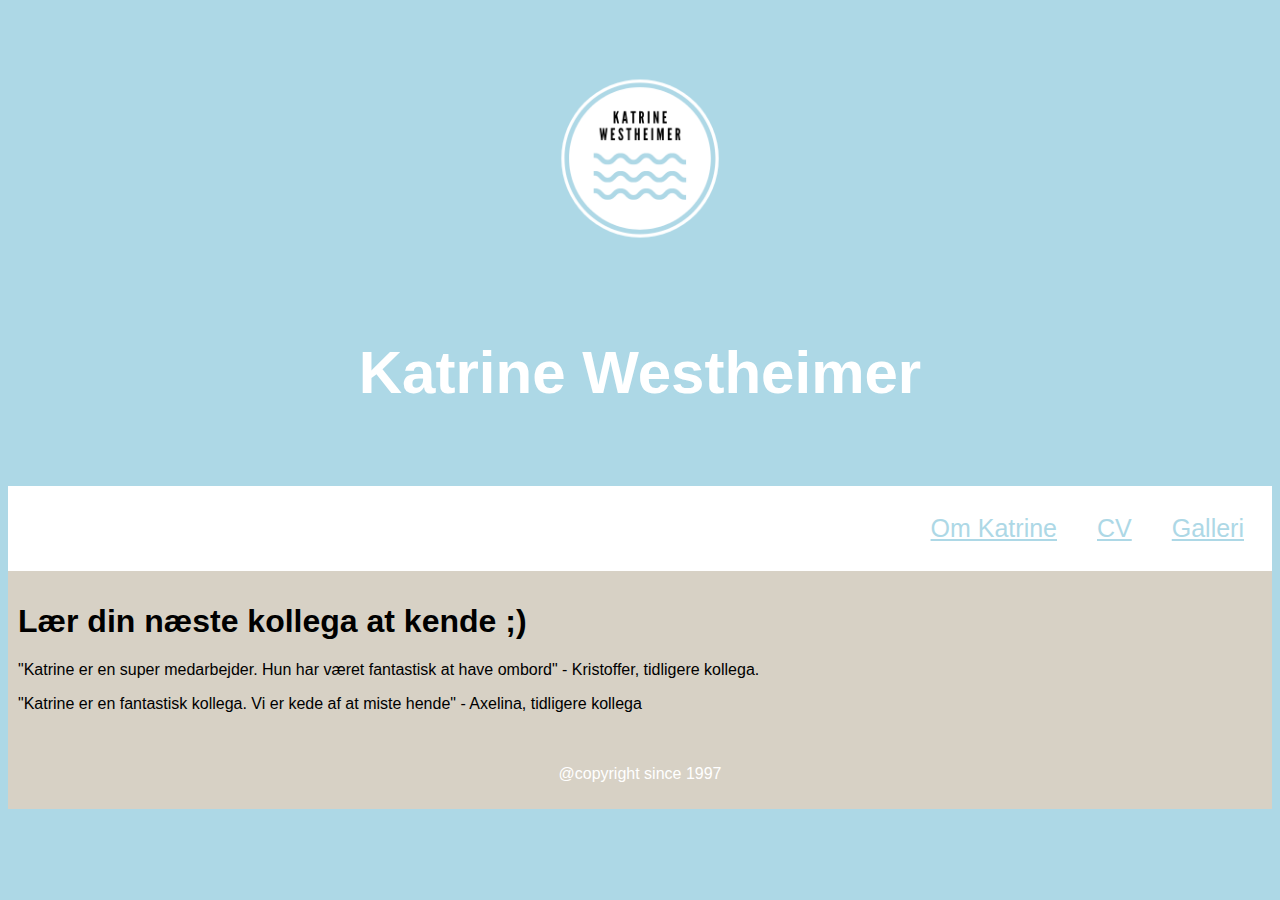
<file: index.html>
<!DOCTYPE html>
<html lang="en">

<head>
              <title> Katrine Westheimer</title>
              <meta charset="utf-8">
              <meta name="viewport" content="width=device-width, initial-scale=1">
              <link rel="stylesheet" href="CSS/stylesheet.css">
              


</head>

<body>

              <header>
                            <img src="Visuals/Katrine logo.png" alt="Katrine"
                                          style="width: 20%;height:20%;">
                                       
                            <h2>Katrine Westheimer</h2>
              </header>

           
                            <nav>
                                <div class="topnav">
                                    <ul>
                                        
                                        <li><a href="gallery.html">Galleri</a></li>
                                        <li><a href="cv.html">CV</a></li>
                                        <li><a href="about.html">Om Katrine</a></li>
                                    </ul>
                                </div>         
                            </nav>
              <section>
                            <article>
                                          <h1>Lær din næste kollega at kende ;)</h1>
                                          <p> "Katrine er en super medarbejder. Hun har været fantastisk at have ombord" - Kristoffer, tidligere kollega.</p>
                                          <p>"Katrine er en fantastisk kollega. Vi er kede af at miste hende" - Axelina, tidligere kollega</p>
                            </article>
              </section>

              <footer>
                            <p>@copyright since 1997</p>
              </footer>

</body>

</html>
</file>
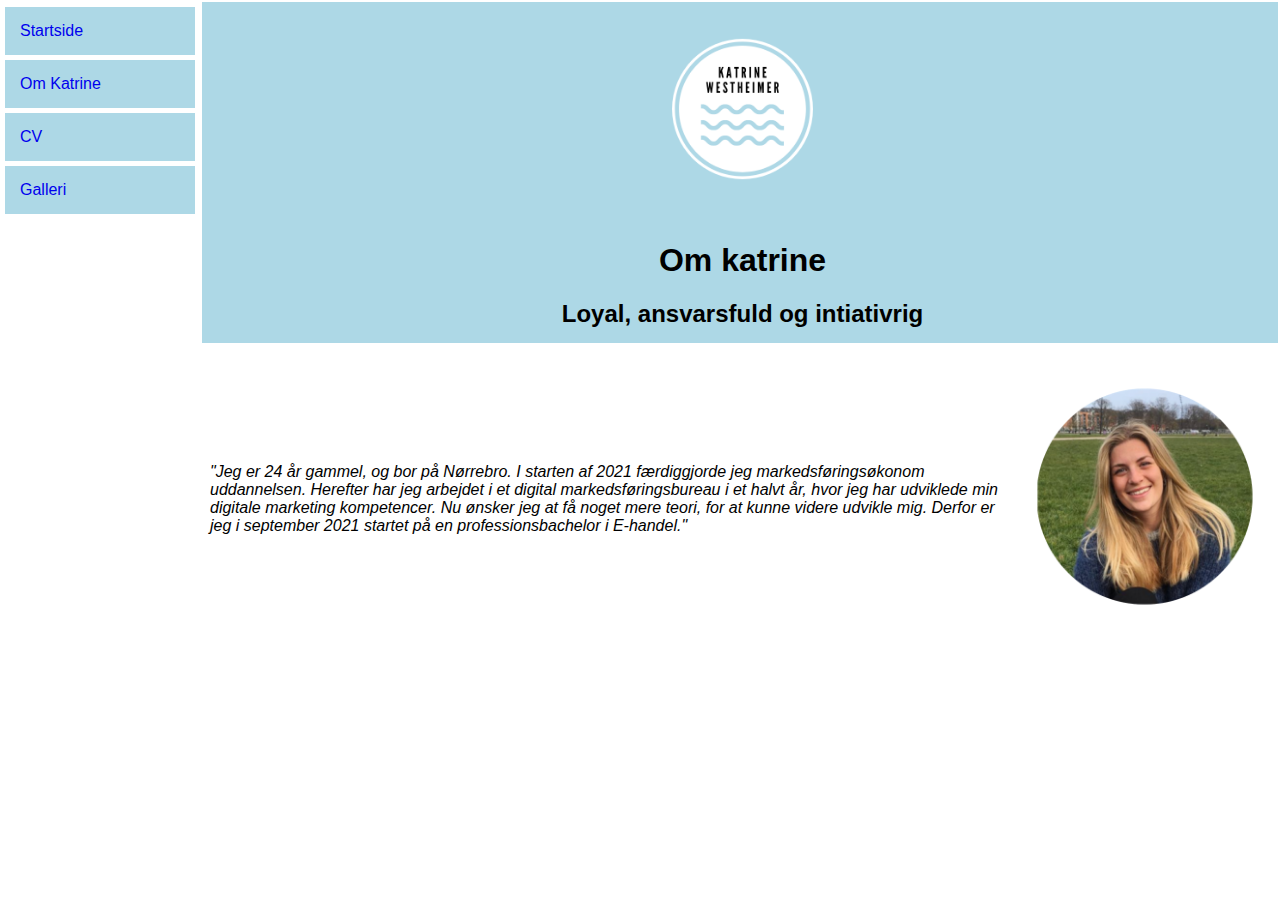
<file: about.html>
<!DOCTYPE html>
<html lang="en">

<head>
              <title>Om Katrine </title>
              <meta charset="utf-8">
              <meta name="viewport" content="width=device-width, initial-scale=1">
              <link rel="stylesheet" href="CSS/stylesheet-subpages.css">


</head>

<body>

              <div class="sidenav">
                            <a href="index.html">Startside</a>
                            <a href="about.html">Om Katrine</a>
                            <a href="cv.html">CV</a>
                            <a href="gallery.html">Galleri</a>
              </div>

              <header>
                <div class="header">
                              <center><img src="Visuals/Katrine logo.png"
                                                          alt="logo" style="width:20%">
                              </center>
                              <h1> Om katrine</h1>
                        
                              <h2 style="padding-bottom: 15px;">Loyal, ansvarsfuld og intiativrig</h2>
                          
                             
                </div>
              </header>

             
              <div class="body-section">
                <table style="width: 100%;">
                              <tr>
                                            <td>"Jeg er 24 år gammel, og bor på Nørrebro. I starten af 2021 færdiggjorde jeg markedsføringsøkonom uddannelsen. Herefter har jeg arbejdet i et digital markedsføringsbureau i et halvt år, hvor jeg har udviklede min digitale marketing kompetencer. Nu ønsker jeg at få noget mere teori, for at kunne videre udvikle mig. Derfor er jeg i september 2021 startet på en professionsbachelor i E-handel."</td>
                                            <td class="alignRight">
                                              <img src="Visuals/rund kat.png"
                                              alt="logo" style="width:100%"</td>
                </table>
               
              </div>


</body>

</html>
</file>
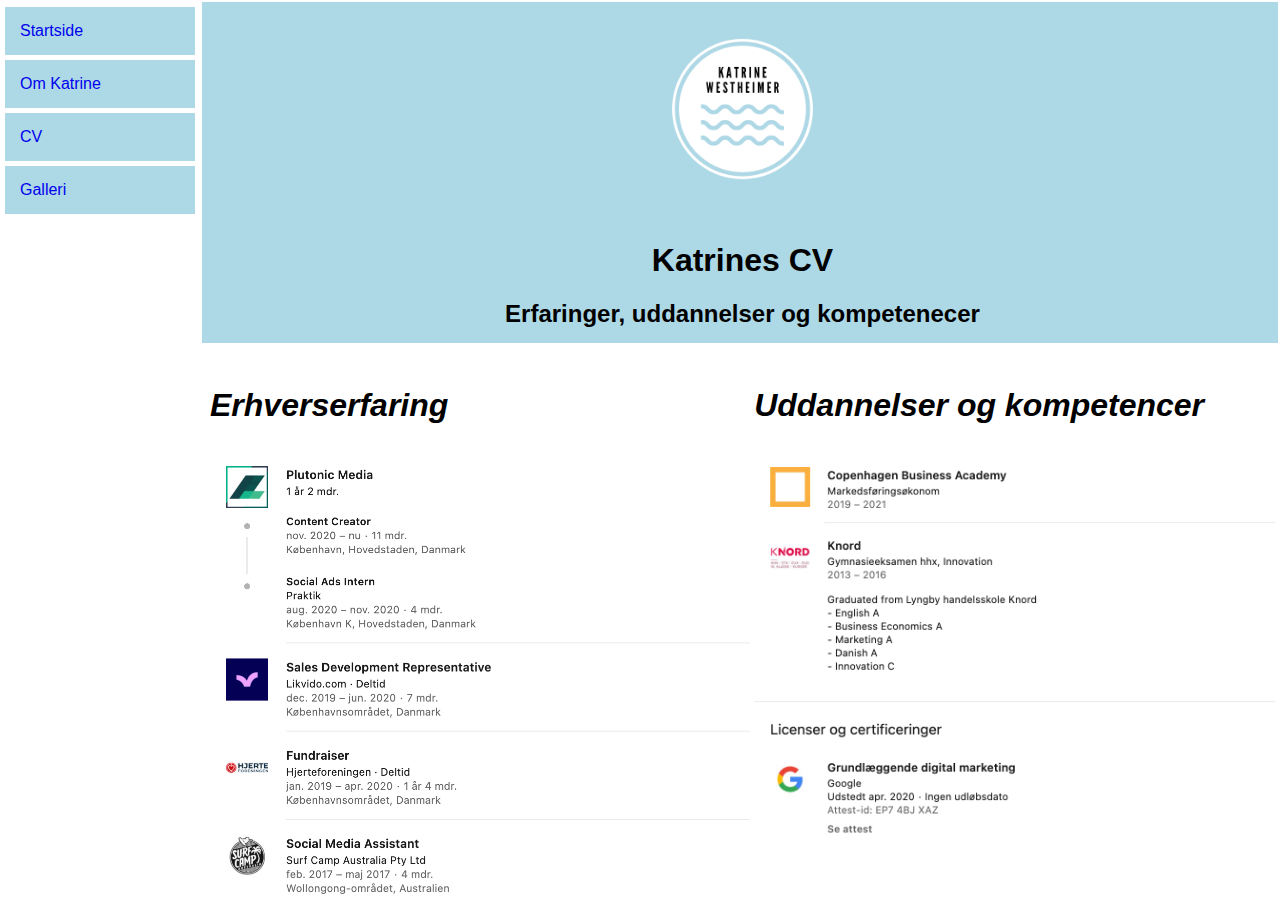
<file: cv.html>
<!DOCTYPE html>
<html lang="en">

<head>
              <title>Join the movement now </title>
              <meta charset="utf-8">
              <meta name="viewport" content="width=device-width, initial-scale=1">
              <link rel="stylesheet" href="CSS/stylesheet-subpages.css">
</head>

<body>

              <div class="sidenav">
                            
                            <a href="index.html">Startside</a>
                            <a href="about.html">Om Katrine</a>
                            <a href="cv.html">CV</a>
                            <a href="gallery.html">Galleri</a>
              </div>

              <header>
                            <div class="header">
                                          <center><img src="Visuals/Katrine logo.png"
                                                                      alt="corona street fashion" style="width:20%">
                                          </center>
                                          <h1> Katrines CV</h1>
                                          <h2 style="padding-bottom: 15px;"> Erfaringer, uddannelser og kompetenecer</h2>
                                         
                            </div>
              </header>
              <div class="body-section">
                            <table style="width: 100%;">
                                          <tr>
                                                        <td>
                                                            <h1> Erhverserfaring </h1> 
                                                            
                                                            <img src="Visuals/Skærm 1.png" style="width: 100%;""
                                                            
                                                            
                                                            ipsum dolor sit
                                                                      amet consectetur adipisicing elit.
                                                                      Nulla obcaecati optio autem, eius
                                                                      quaerat totam exercitationem
                                                                      accusamus, commodi ipsum neque
                                                                      fugiat temporibus nobis earum
                                                                      impedit eligendi nostrum. Quaerat,
                                                                      natus amet. Lorem ipsum dolor, sit
                                                                      amet consectetur adipisicing elit.
                                                                      Dolorem, expedita nobis! Soluta
                                                                      quaerat aliquam dolorum harum, vitae
                                                                      explicabo, reiciendis exercitationem
                                                                      asperiores quia accusantium odio
                                                                      rerum numquam perferendis quos
                                                                      repellat pariatur!</td>
                                                        <td class="alignRight"> 
                                                            <h1> Uddannelser og kompetencer </h1> 
                                                            <img src="Visuals/Skærm 2.png" style="width: 100%;""
                                                         
                                                                      ipsum dolor sit amet, consectetur
                                                                      adipisicing elit. Corporis quidem
                                                                      ratione amet mollitia ipsa quia vero
                                                                      corrupti impedit autem excepturi.
                                                                      Consequatur voluptatum dolores ex
                                                                      iste ratione architecto, fuga
                                                                      reprehenderit! Voluptatibus. Lorem
                                                                      ipsum, dolor sit amet consectetur
                                                                      adipisicing elit. Non repellendus
                                                                      blanditiis odio at alias tempora
                                                                      aperiam sint architecto expedita!
                                                                      Optio et ipsum culpa vel reiciendis
                                                                      dignissimos saepe, repellat amet
                                                                      quis.</td>
                            </table>
                           
              </div>







</body>

</html>
</file>
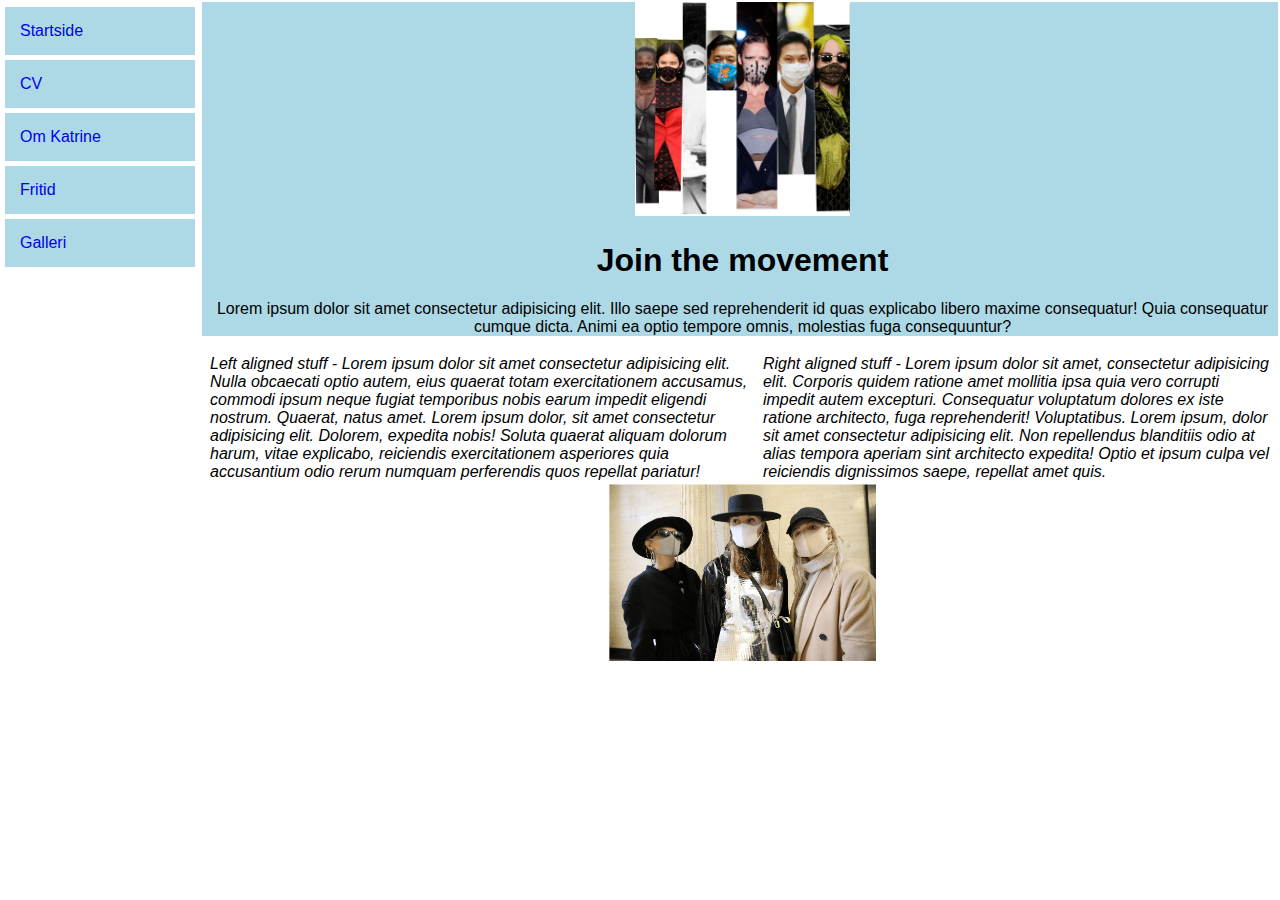
<file: fritid..html>
<!DOCTYPE html>
<html lang="en">

<head>
              <title>Join the movement</title>
              <meta charset="utf-8">
              <meta name="viewport" content="width=device-width, initial-scale=1">
              <link rel="stylesheet" href="CSS/stylesheet-subpages.css">
</head>

<body>

              <div class="sidenav">
                            
                            <a href="index.html">Startside</a>
                            <a href="cv.html">CV</a>
                            <a href="about.html">Om Katrine</a>
                            <a href="fritid..html">Fritid</a>
                            <a href="gallery.html">Galleri</a>
              </div>

              <header>
                            <div class="header">
                                          <center><img src="Visuals/article-herobanner.png"
                                                                      alt="corona street fashion" style="width:20%">
                                          </center>
                                          <h1>Join the movement</h1>
                                          <p>Lorem ipsum dolor sit amet consectetur adipisicing elit. Illo
                                                        saepe sed
                                                        reprehenderit id
                                                        quas explicabo libero maxime consequatur! Quia
                                                        consequatur
                                                        cumque dicta. Animi
                                                        ea optio tempore omnis, molestias fuga
                                                        consequuntur?</p>
                            </div>
              </header>
              <div class="body-section">
                            <table style="width: 100%;">
                                          <tr>
                                                        <td>Left aligned stuff - Lorem ipsum dolor sit
                                                                      amet consectetur adipisicing elit.
                                                                      Nulla obcaecati optio autem, eius
                                                                      quaerat totam exercitationem
                                                                      accusamus, commodi ipsum neque
                                                                      fugiat temporibus nobis earum
                                                                      impedit eligendi nostrum. Quaerat,
                                                                      natus amet. Lorem ipsum dolor, sit
                                                                      amet consectetur adipisicing elit.
                                                                      Dolorem, expedita nobis! Soluta
                                                                      quaerat aliquam dolorum harum, vitae
                                                                      explicabo, reiciendis exercitationem
                                                                      asperiores quia accusantium odio
                                                                      rerum numquam perferendis quos
                                                                      repellat pariatur!</td>
                                                        <td class="alignRight">Right aligned stuff - Lorem
                                                                      ipsum dolor sit amet, consectetur
                                                                      adipisicing elit. Corporis quidem
                                                                      ratione amet mollitia ipsa quia vero
                                                                      corrupti impedit autem excepturi.
                                                                      Consequatur voluptatum dolores ex
                                                                      iste ratione architecto, fuga
                                                                      reprehenderit! Voluptatibus. Lorem
                                                                      ipsum, dolor sit amet consectetur
                                                                      adipisicing elit. Non repellendus
                                                                      blanditiis odio at alias tempora
                                                                      aperiam sint architecto expedita!
                                                                      Optio et ipsum culpa vel reiciendis
                                                                      dignissimos saepe, repellat amet
                                                                      quis.</td>
                            </table>
                            <center><img src="Visuals/article-banner.png" alt="corona street fashion"
                                                        style="width:25%">
                            </center>
              </div>







</body>

</html>
</file>
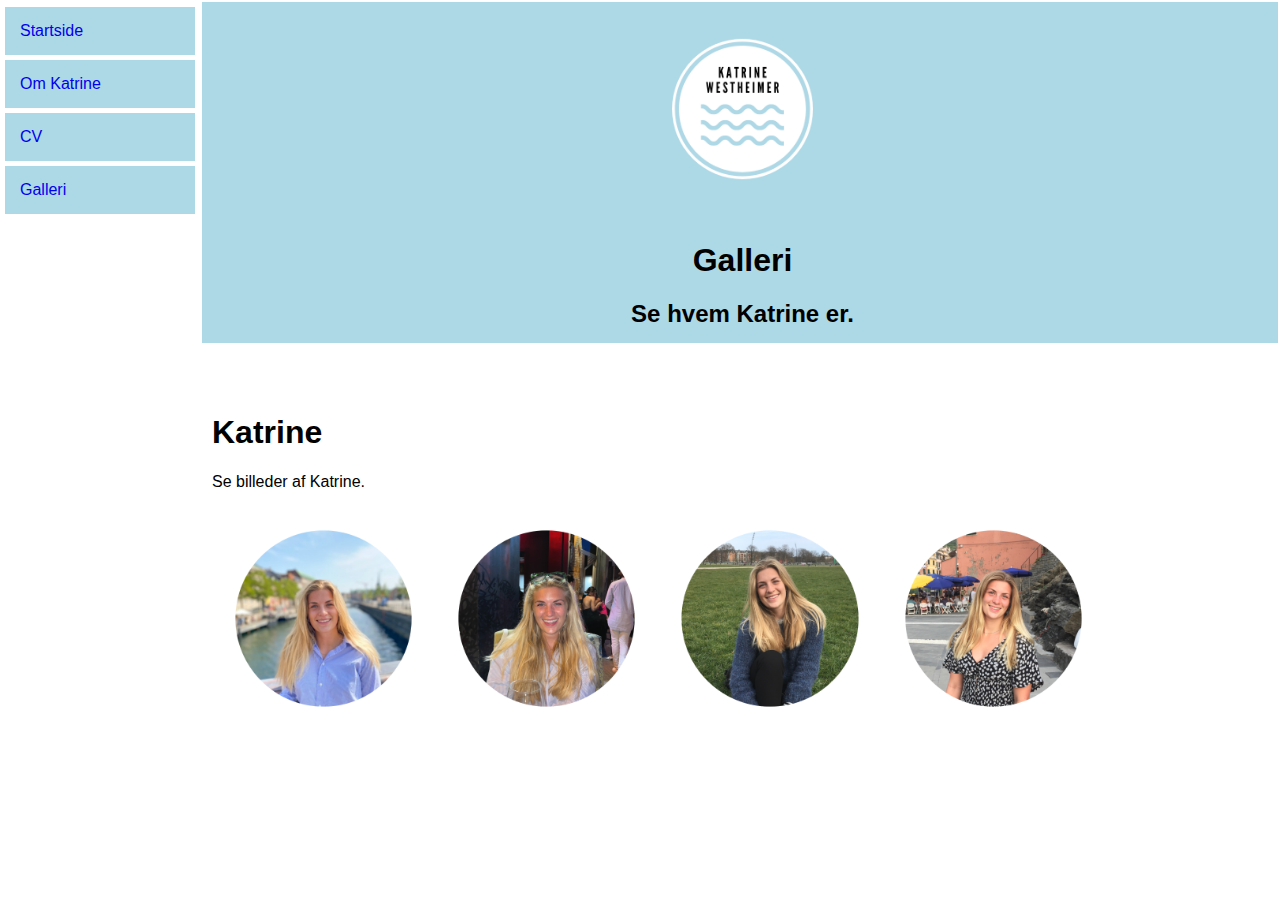
<file: gallery.html>
<!DOCTYPE html>
<html lang="en">

<head>
              <title>Galleri
              </title>
              <meta charset="utf-8">
              <meta name="viewport" content="width=device-width, initial-scale=1">
              <link rel="stylesheet" href="CSS/stylesheet-subpages.css">


</head>

<body>

              <div class="sidenav">
                            <a href="index.html">Startside</a>
                            <a href="about.html">Om Katrine</a>
                            <a href="cv.html">CV</a>
                            <a href="gallery.html">Galleri</a>
              </div>

              <header>
                <div class="header">
                              <center><img src="Visuals/Katrine logo.png"
                                                          style="width:20%">
                              </center>
                              <h1> Galleri</h1>
                              <h2 style="padding-bottom: 15px;"> Se hvem Katrine er. </h2>
                             
               </div>
  </header>

              <div class="content">
                            <h1>Katrine</h2>
                                          <p>Se billeder af Katrine. 
                                          </p>
                                      


                                          <div class="row">
                                                        <div class="column">
                                                                      <img src="Visuals/3.png"    
                                                                                    style="width:100%">
                                                                                  
                                                                                
                                                        </div>
                                                        <div class="column">
                                                                      <img src="Visuals/4.png"
                                                                                    style="width:100%">
                                                        </div>
                                                        <div class="column">
                                                                      <img src="Visuals/5.png"
                                                                                   
                                                                                    style="width:100%">
                                                        </div>
                                                        <div class="column">
                                                                      <img src="Visuals/6.png"
                                                                    
                                                                                    style="width:100%">
                                                        </div>
                                          </div>
                                       
                                      
              </div>


</body>

</html>
</file>
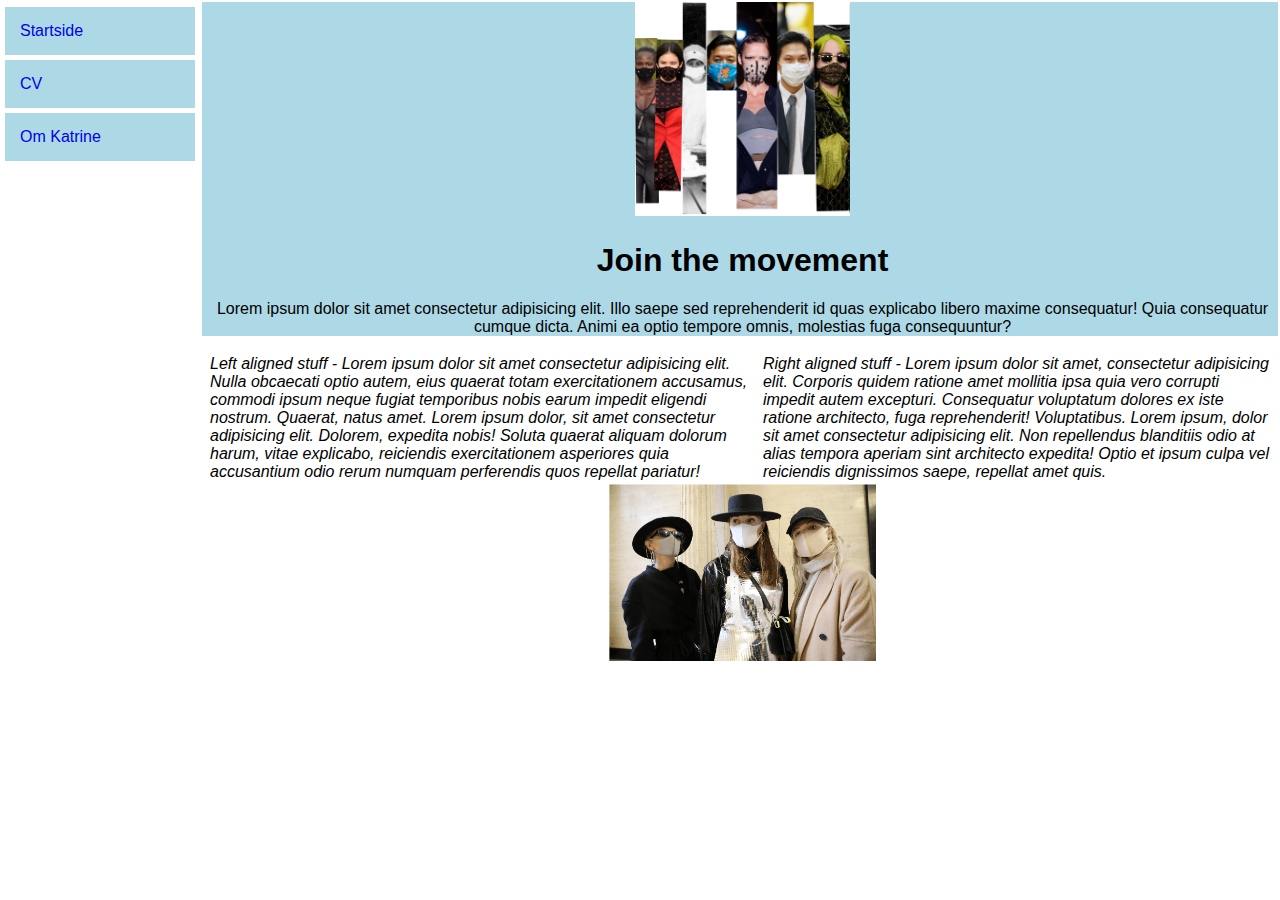
<file: news.html>
<!DOCTYPE html>
<html lang="en">

<head>
              <title>Join the movement</title>
              <meta charset="utf-8">
              <meta name="viewport" content="width=device-width, initial-scale=1">
              <link rel="stylesheet" href="CSS/stylesheet-subpages.css">
</head>

<body>

              <div class="sidenav">
                            
                            <a href="index.html">Startside</a>
                            <a href="cv.html">CV</a>
                            <a href="about.html">Om Katrine</a>
                
              </div>

              <header>
                            <div class="header">
                                          <center><img src="Visuals/article-herobanner.png"
                                                                      alt="corona street fashion" style="width:20%">
                                          </center>
                                          <h1>Join the movement</h1>
                                          <p>Lorem ipsum dolor sit amet consectetur adipisicing elit. Illo
                                                        saepe sed
                                                        reprehenderit id
                                                        quas explicabo libero maxime consequatur! Quia
                                                        consequatur
                                                        cumque dicta. Animi
                                                        ea optio tempore omnis, molestias fuga
                                                        consequuntur?</p>
                            </div>
              </header>
              <div class="body-section">
                            <table style="width: 100%;">
                                          <tr>
                                                        <td>Left aligned stuff - Lorem ipsum dolor sit
                                                                      amet consectetur adipisicing elit.
                                                                      Nulla obcaecati optio autem, eius
                                                                      quaerat totam exercitationem
                                                                      accusamus, commodi ipsum neque
                                                                      fugiat temporibus nobis earum
                                                                      impedit eligendi nostrum. Quaerat,
                                                                      natus amet. Lorem ipsum dolor, sit
                                                                      amet consectetur adipisicing elit.
                                                                      Dolorem, expedita nobis! Soluta
                                                                      quaerat aliquam dolorum harum, vitae
                                                                      explicabo, reiciendis exercitationem
                                                                      asperiores quia accusantium odio
                                                                      rerum numquam perferendis quos
                                                                      repellat pariatur!</td>
                                                        <td class="alignRight">Right aligned stuff - Lorem
                                                                      ipsum dolor sit amet, consectetur
                                                                      adipisicing elit. Corporis quidem
                                                                      ratione amet mollitia ipsa quia vero
                                                                      corrupti impedit autem excepturi.
                                                                      Consequatur voluptatum dolores ex
                                                                      iste ratione architecto, fuga
                                                                      reprehenderit! Voluptatibus. Lorem
                                                                      ipsum, dolor sit amet consectetur
                                                                      adipisicing elit. Non repellendus
                                                                      blanditiis odio at alias tempora
                                                                      aperiam sint architecto expedita!
                                                                      Optio et ipsum culpa vel reiciendis
                                                                      dignissimos saepe, repellat amet
                                                                      quis.</td>
                            </table>
                            <center><img src="Visuals/article-banner.png" alt="corona street fashion"
                                                        style="width:25%">
                            </center>
              </div>







</body>

</html>
</file>
<file: CSS/stylesheet.css>
<style>
              * {
                            box-sizing: border-box;
              }

              body {
                            font-family: Arial, Helvetica, sans-serif;
                            background-color:lightblue;
              }

              /* Style the header */
              header {
                            padding: 30px;
                            text-align: center;
                            font-size: 40px;
                            color: white;
                            font-family:  font-family: 'Crimson Text', serif;
              }

              ul {
                list-style-type: none;
                margin: 0;
                padding: 0;
                overflow: hidden;
                background-color:white;
                
              
              }
              
              li {
                float: right;
              }
              
              li a {
                display: block;
                padding: 20px;
                background-color:white;
                color: lightblue;
        
               }
              li a:hover {
            color: black;}              
                        


              /* Style the list inside the menu */
              nav ul {
                            list-style-type: none;
                            margin: 0;
                            padding: 0;
                            font-size: 25px;
                            display: block;
                            padding: 8px;
                            color: black
                      
                            
                        
            
              }

              /* Style the content */
              article {
                            -webkit-flex: 3;
                            -ms-flex: 3;
                            flex: 3;
                            background-color: #d7d1c5;
                            padding: 10px;
              }

              /* Style the footer */
              footer {
                            background-color:#d7d1c5;
                            padding: 10px;
                            text-align: center;
                            color: white;
              }

              /* Responsive layout - makes the menu and the content (inside the section) sit on top of each other instead of next to each other */
              @media (max-width: 600px) {
                            section {
                                          -webkit-flex-direction: column;
                                          flex-direction: column;
                            }
              }
</style>
</file>
<file: CSS/stylesheet-subpages.css>
<style>
* {
              box-sizing: border-box;
}

body {
              margin: 1px;
              padding: 1px;
              font-family: Arial, Helvetica, sans-serif;
              background-color:white;
              text-align: left;             
}

/* Style the side navigation */
.sidenav {
              
              height: 100%;
              width: 200px;
              position: fixed;
              z-index: 1;
              top: 100;
              left: 0;
              background-color: white;
              overflow-x: auto;
            
}


/* Side navigation links */
.sidenav a {
              color:black (226, 179, 179);
              padding: 15px;
              margin: 5px;
              text-decoration: none;
              display: block;
              font-size: 100%;
              background-color: lightblue;
}

/* Change color on hover */
.sidenav a:hover {
              color: black;
}
/* Style the header */
.header{
              margin-left: 200px;
              padding-left: 5px;
              text-align: center;
              background-color:lightblue;
    
                  
}

/* Style the content */
.content {
              margin-left: 200px;
              padding-left: 10px;
              padding-top: 30px;
              background-color: white
}
/* style the bodysection*/
.body-section {
  font-style: italic;

            }

/* Three image containers (use 25% for four, and 50% for two, etc) */
.column {
  float: left;
  width: 20%;
  padding: 5px;
}



            
/* Clear floats after image containers */
            .row::after {
              content: "";
              clear: both;
              display: table;
            }
            .right{
              float:right;
          }

/* Clear floats after image containers */
.body-section{
              margin-left: 200px;
              padding-left: 5px;
              border-top: 5px;
              background-color:white;
            ;
}

/* text floating next to eachother */     
          .alignRight {
              float: right;
            }
</style>
</file>
